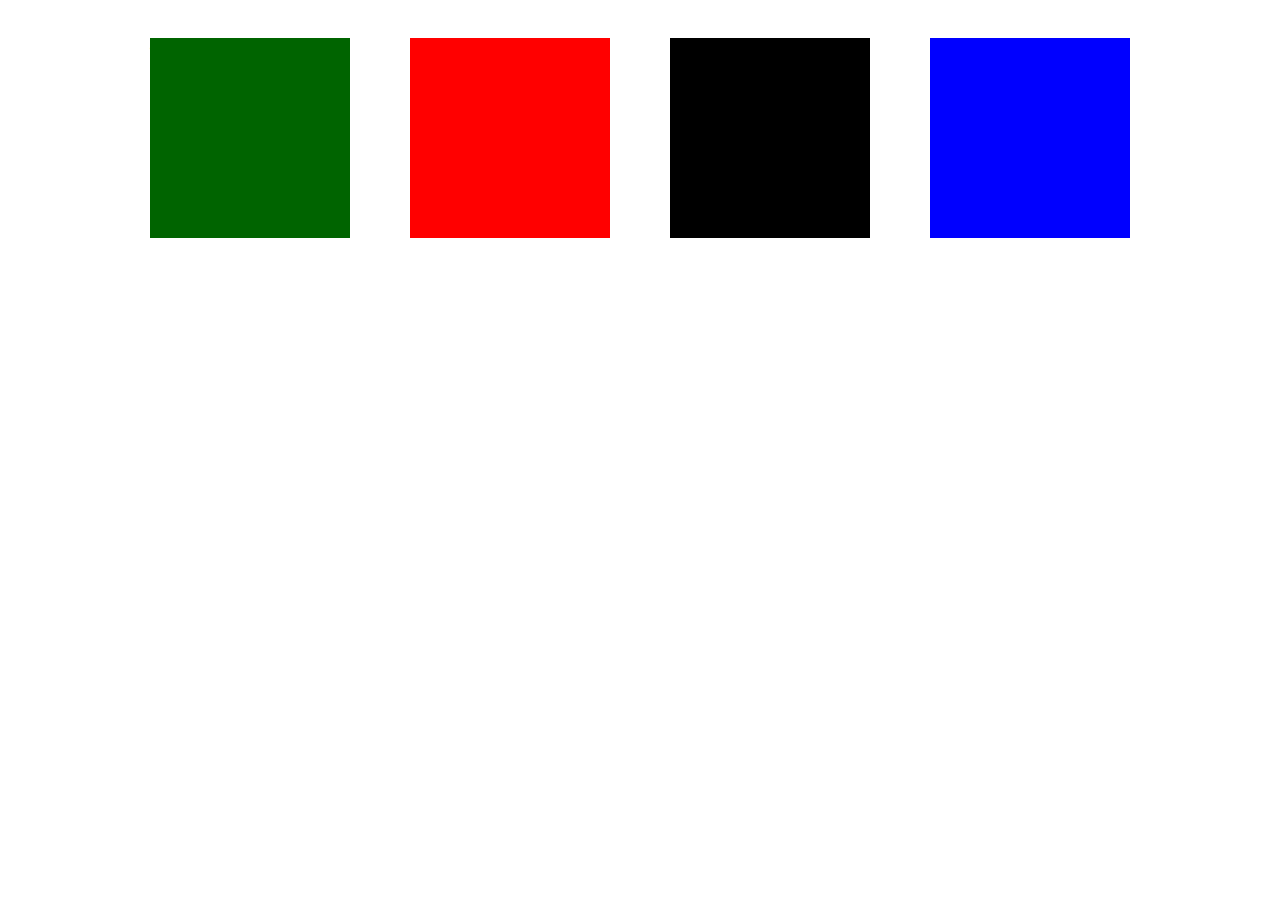
<file: opdracht_6.2/index.html>
<!DOCTYPE html>
<html lang="en">
<head>
    <meta charset="UTF-8">
    <meta http-equiv="X-UA-Compatible" content="IE=edge">
    <meta name="viewport" content="width=device-width, initial-scale=1.0">
    <link rel="stylesheet" href="mystyle.css">
    <title>flexxyy</title>
</head>
<body>
    <div class="container">
        <div class="div1">1</div>
        <div class="div2">2</div>
        <div class="div3">3</div>
        <div class="div4">4</div>
    </div>
</body>
</html>
</file>
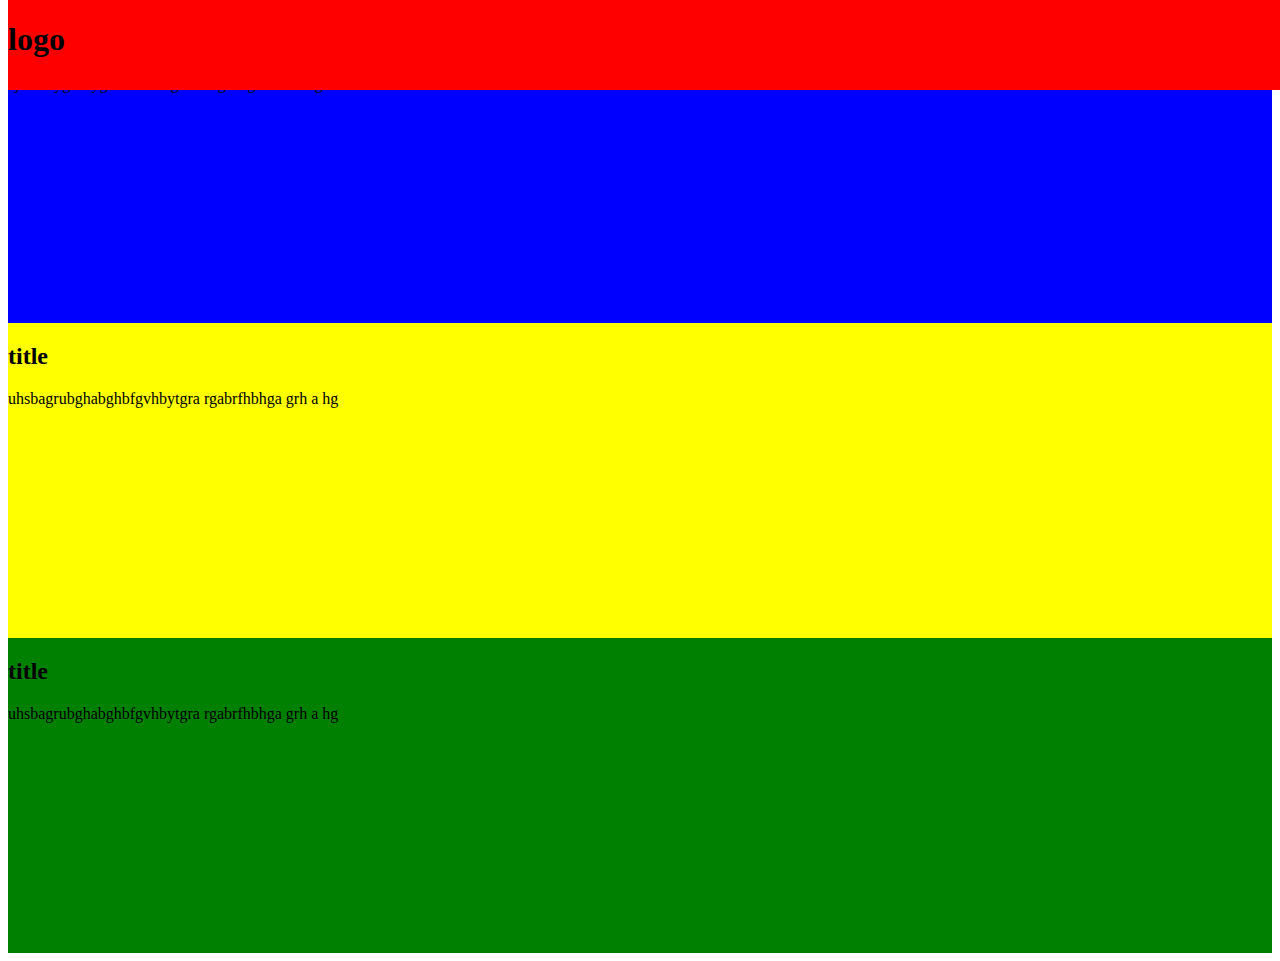
<file: opdracht_7.1/index.html>
<!DOCTYPE html>
<html lang="en">
<head>
    <meta charset="UTF-8">
    <meta http-equiv="X-UA-Compatible" content="IE=edge">
    <meta name="viewport" content="width=device-width, initial-scale=1.0">
    <link rel="stylesheet" href="mystyle.css">
    <title>Document</title>
</head>
<body>
    <header>
        <nav  class="nav, sticky">
            <h1>logo</h1>
        </nav>
    </header>
    <div class="div1">
     <h2>title</h2>
     <p>ajrhbfvygrvuygaerf vbasrgvbahbgrar gaerbar ahge rbvar.</p>
    </div>
    <div class="div2">
        <h2>title</h2>
        <p>uhsbagrubghabghbfgvhbytgra rgabrfhbhga grh a hg </p>
    </div>
    <div class="div3">
        <h2>title</h2>
        <p>uhsbagrubghabghbfgvhbytgra rgabrfhbhga grh a hg </p>
    </div>
    <script>
        window.onscroll = function() {myFunction()};
        
        var navbar = document.getElementById("navbar");
        var sticky = navbar.offsetTop;
        
        function myFunction() {
          if (window.pageYOffset >= sticky) {
            navbar.classList.add("sticky")
          } else {
            navbar.classList.remove("sticky");
          }
        }
        </script>
</body>
</html>
</file>
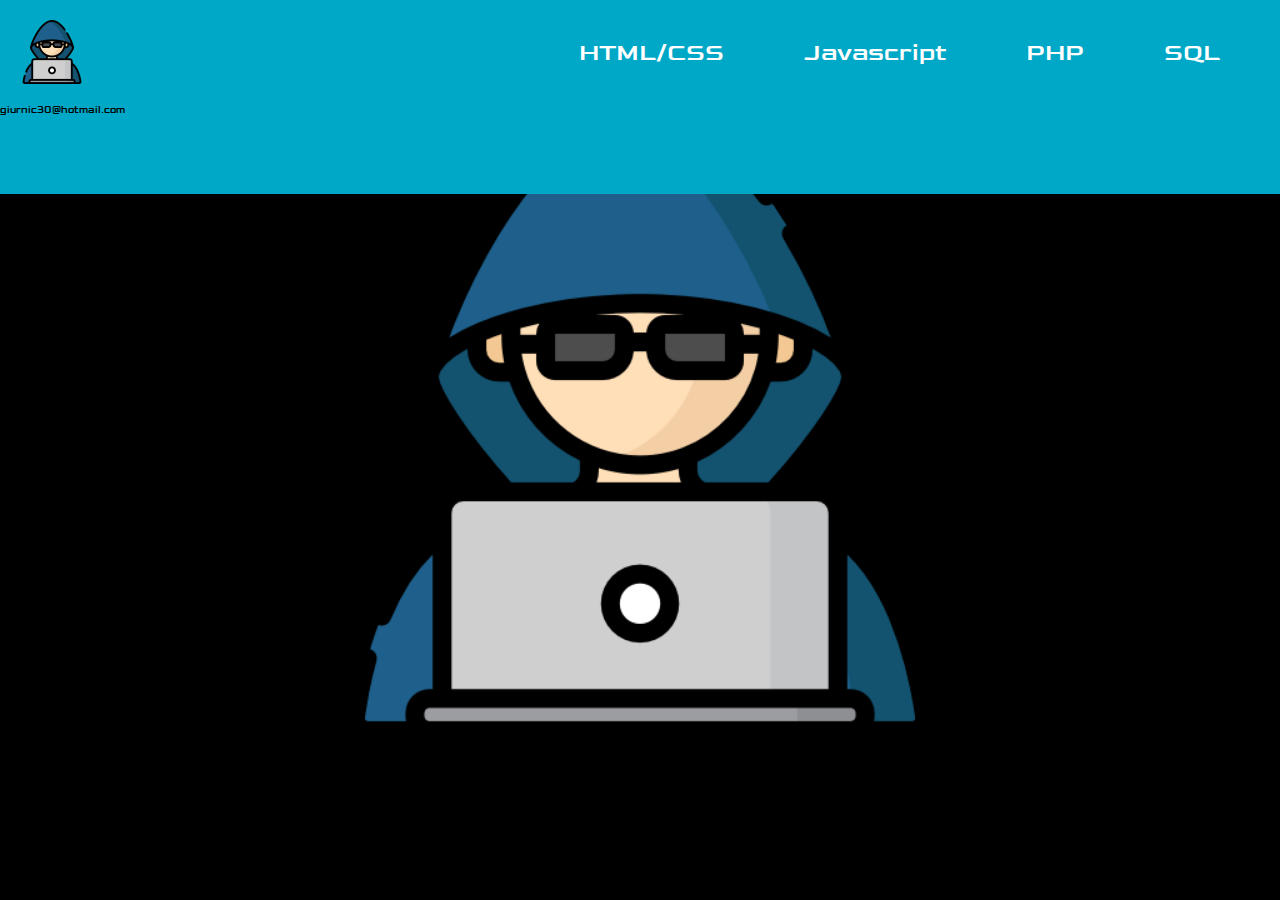
<file: opdracht 3.1/P1-html-css-layout-main/index.html>
<!DOCTYPE html>
<html lang="en">
  <head>
    <meta charset="UTF-8" />
    <meta http-equiv="X-UA-Compatible" content="IE=edge" />
    <meta name="viewport" content="width=device-width, initial-scale=1.0" />
    <link rel="preconnect" href="https://fonts.googleapis.com" />
    <link rel="preconnect" href="https://fonts.gstatic.com" crossorigin />
    <link
      href="https://fonts.googleapis.com/css2?family=Goldman:wght@700&display=swap"
      rel="stylesheet"
    />
    <link rel="stylesheet" href="style.css" />
    <title>Opdracht 3</title>
  </head>
  <body>
    <nav>
      <img src="./img/hacker.png" id="logo" />
      <ul>
        <li><a href="#">HTML/CSS</a></li>
        <li><a href="#">Javascript</a></li>
        <li><a href="#">PHP</a></li>
        <li><a href="#">SQL</a></li>
      </ul>
    </nav>
    <main>
      
    </main>
<footer>
  <p>giurnic30@hotmail.com</p> 
</footer>
  </body>
</html>
</file>
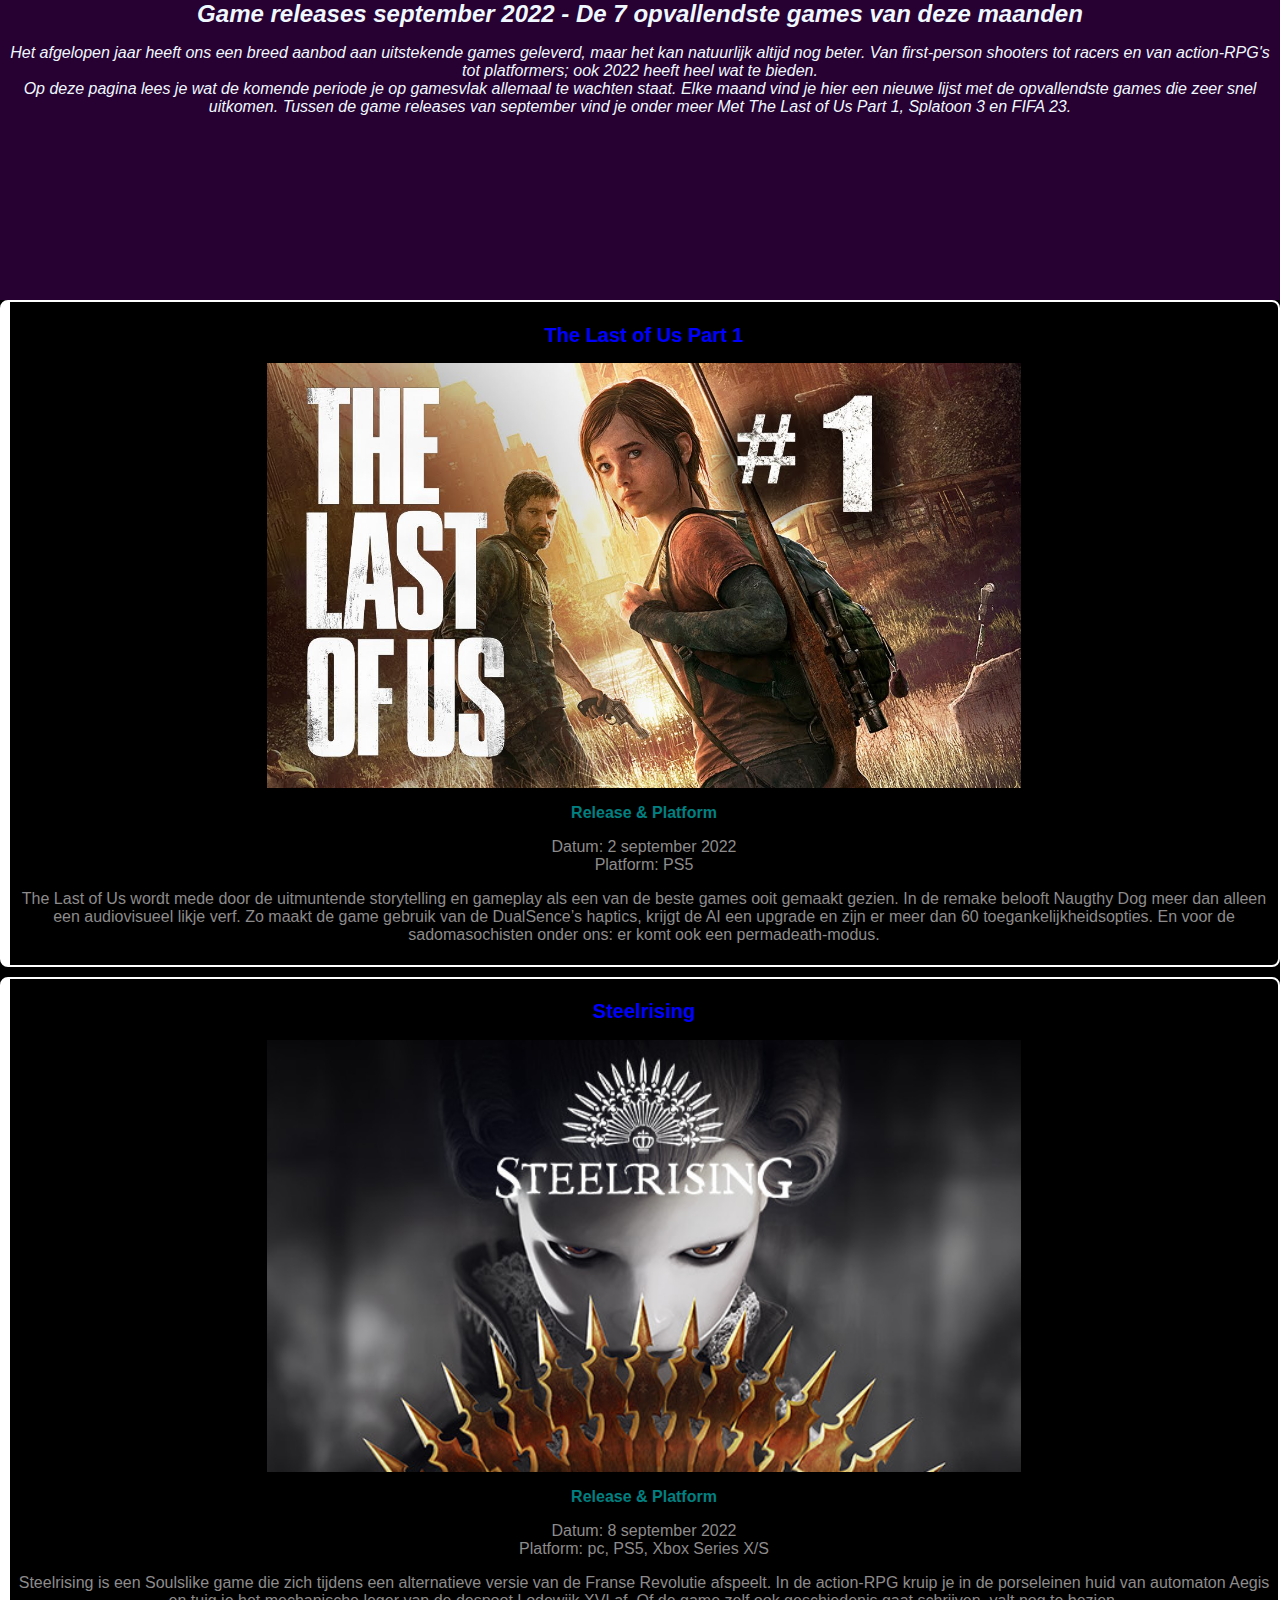
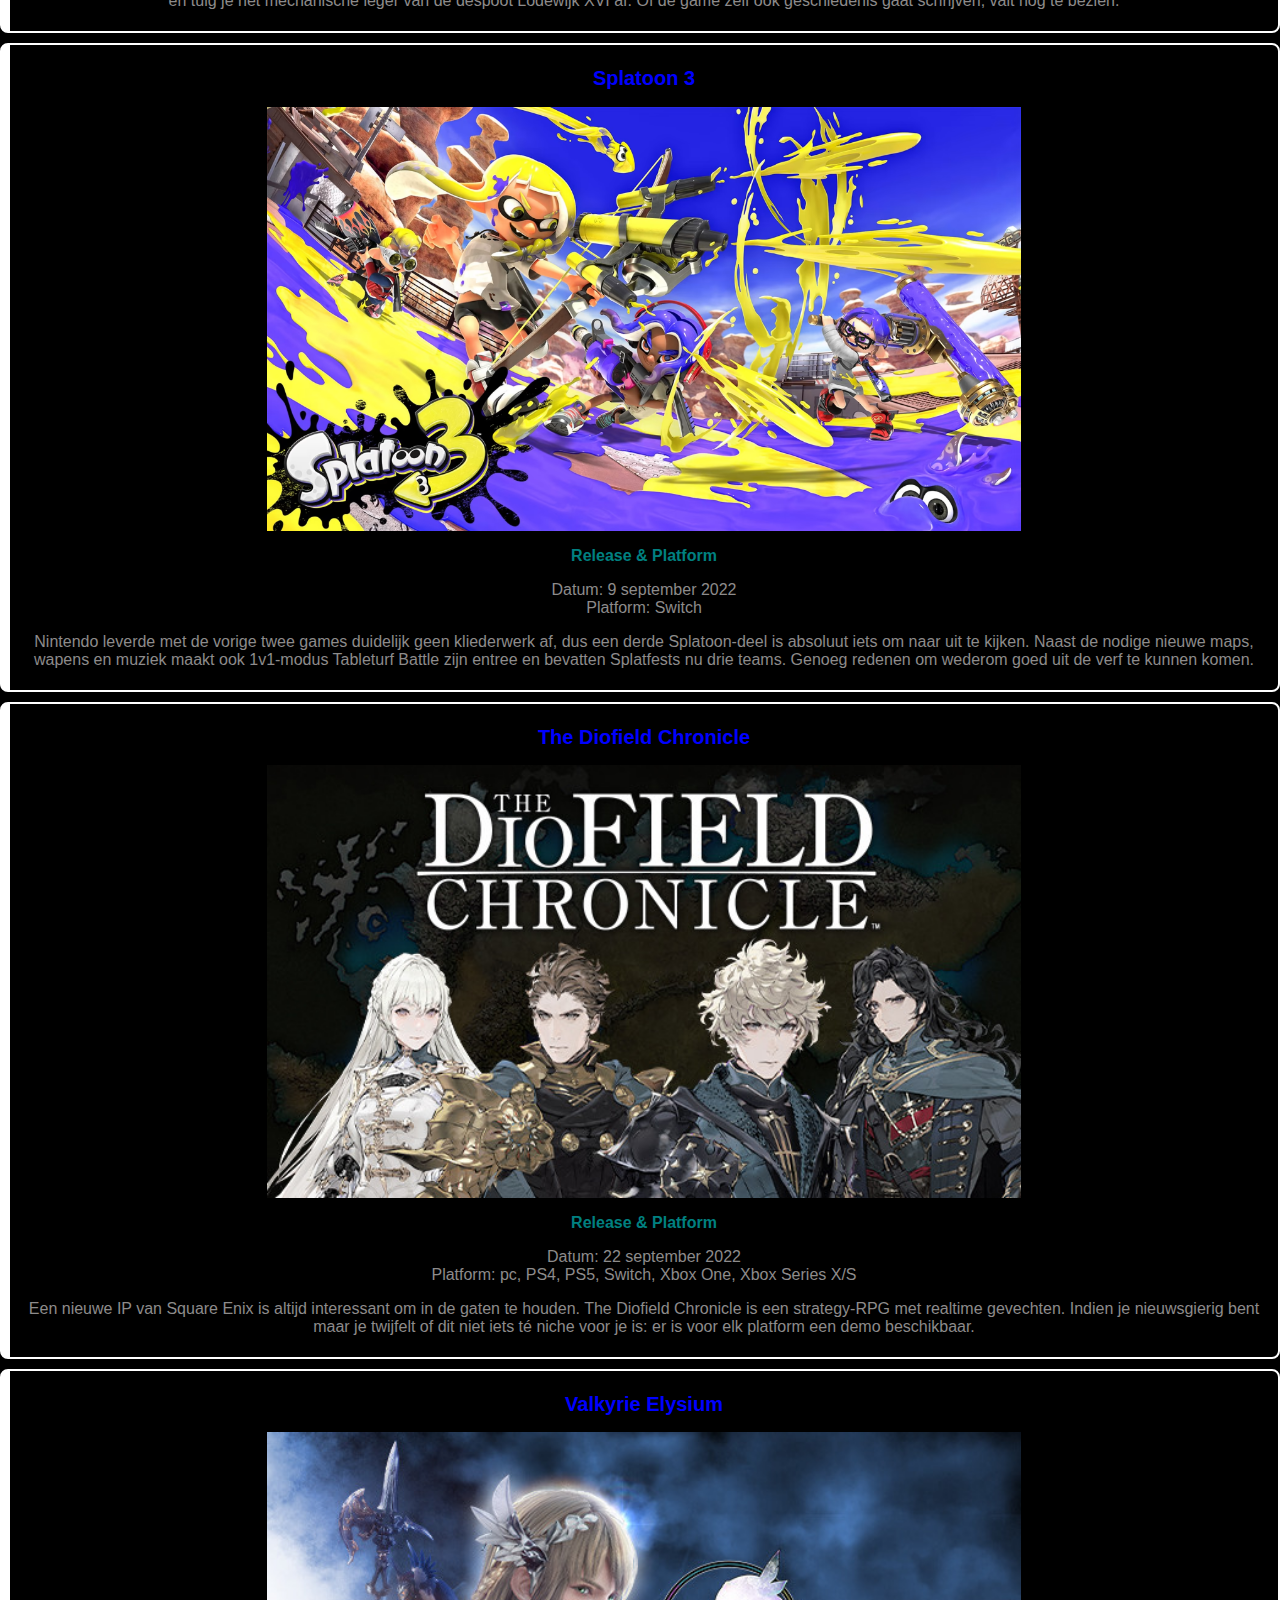
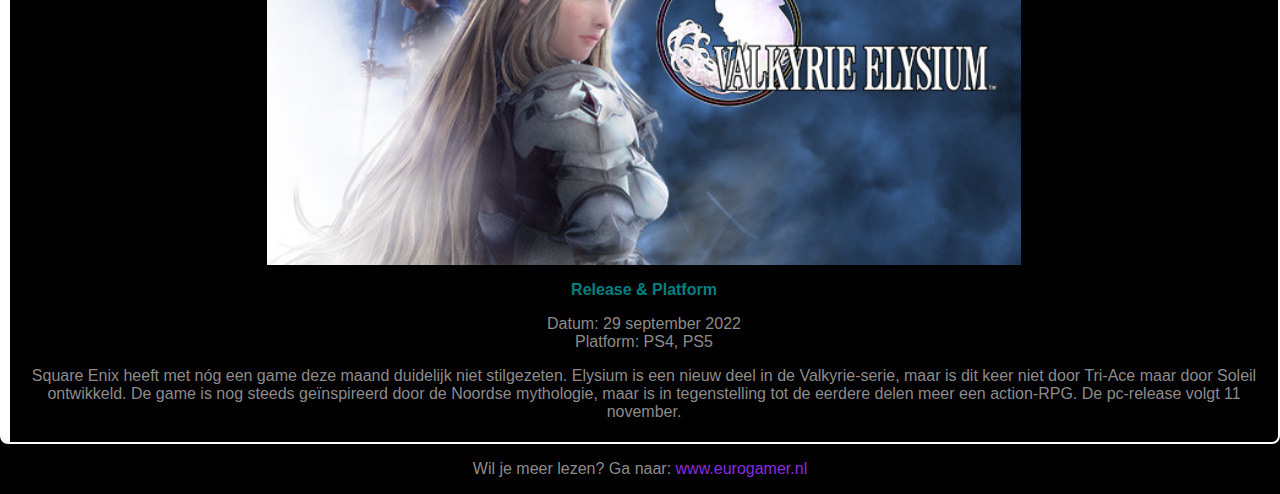
<file: opdracht_4.1/opdracht_4.1/index.html>
<!DOCTYPE html>
<html lang="en">

<head>
    <meta charset="UTF-8">
    <meta http-equiv="X-UA-Compatible" content="IE=edge">
    <meta name="viewport" content="width=device-width, initial-scale=1.0">
    <title>Opdracht 4.1 - Font & Color</title>
    <link rel="stylesheet" href="style.css">
    
    <style>a:link {
        text-decoration: none;
      }
      
      a:visited {
        text-decoration: none;
      }
      
      a:hover {
        text-decoration: underline;
      }
      
      a:active {
        text-decoration: underline;
      }
      </style>
</head>

<body>
    <main>
        <header>
            <h1 class="text">Game releases september 2022 - De 7 opvallendste games van deze maanden</h1>
            <div id="first">
                <p class="text">Het afgelopen jaar heeft ons een breed aanbod aan uitstekende games geleverd, maar het kan natuurlijk
                altijd nog beter. Van first-person shooters tot racers en van action-RPG's tot platformers; ook 2022
                heeft heel wat te bieden.
                <br>
                Op deze pagina lees je wat de komende periode je op gamesvlak allemaal te wachten staat. Elke maand vind
                je hier
                een nieuwe lijst met de opvallendste games die zeer snel uitkomen. Tussen de game releases van september
                vind je onder meer Met The Last of Us Part 1, Splatoon 3 en FIFA 23.
            </p>
            </div>
        
        </header>
        <section>
            <article>
                <h2>The Last of Us Part 1</h2>
                <img class="center" src="./img/lastpart.jpeg" alt="The last part of us part 1">
                <h3>Release & Platform</h3>
                <p>Datum: 2 september 2022 <br>
                    Platform: PS5</p>
                <p>
                    The Last of Us wordt mede door de uitmuntende storytelling en gameplay als een van de beste games
                    ooit
                    gemaakt gezien. In de remake belooft Naugthy Dog meer dan alleen een audiovisueel likje verf. Zo
                    maakt
                    de game
                    gebruik van de DualSence’s haptics, krijgt de AI een upgrade en zijn er meer dan 60
                    toegankelijkheidsopties. En
                    voor de sadomasochisten onder ons: er komt ook een permadeath-modus.
                </p>
            </article>
            <article>
                <h2>Steelrising</h2>
                <img class="center" src="./img/steelrising.jpeg" alt="Steelrising">
                <h3>Release & Platform</h3>
                <p>Datum: 8 september 2022 <br>
                    Platform: pc, PS5, Xbox Series X/S</p>
                <p>Steelrising is een Soulslike game die zich tijdens een alternatieve versie van de Franse Revolutie
                    afspeelt. In de action-RPG kruip je in de porseleinen huid van automaton Aegis en tuig je het
                    mechanische leger van
                    de despoot Lodewijk XVI af. Of de game zelf ook geschiedenis gaat schrijven, valt nog te bezien.</p>
            </article>
            <article>
                <h2>Splatoon 3</h2>
                <img class="center" src="./img/platoon3.avif" alt="Splatoon 3">
                <h3>Release & Platform</h3>
                <p>Datum: 9 september 2022 <br>
                    Platform: Switch</p>
                <p> Nintendo leverde met de vorige twee games duidelijk geen kliederwerk af, dus een derde Splatoon-deel
                    is
                    absoluut iets om naar uit te kijken. Naast de nodige nieuwe maps, wapens en muziek maakt ook
                    1v1-modus
                    Tableturf
                    Battle zijn entree en bevatten Splatfests nu drie teams. Genoeg redenen om wederom goed uit de verf
                    te
                    kunnen komen.
                </p>
            </article>
            <article>
                <h2>The Diofield Chronicle</h2>
                <img class="center" src="./img/diofield.jpeg" alt="The Diofield Chronicle">
                <h3>Release & Platform</h3>
                <p>Datum: 22 september 2022 <br>
                    Platform: pc, PS4, PS5, Switch, Xbox One, Xbox Series X/S</p>
                <p>Een nieuwe IP van Square Enix is altijd interessant om in de gaten te houden. The Diofield Chronicle
                    is
                    een strategy-RPG met realtime gevechten. Indien je nieuwsgierig bent maar je twijfelt of dit niet
                    iets
                    té
                    niche voor je is: er is voor elk platform een demo beschikbaar.</p>
            </article>
            <article>
                <h2>Valkyrie Elysium</h2>
                <img class="center" src="./img/valkyrie.jpeg" alt="Valkyrie Elysium">
                <h3>Release & Platform</h3>
                <p>Datum: 29 september 2022 <br>
                    Platform: PS4, PS5</p>
                <p>Square Enix heeft met nóg een game deze maand duidelijk niet stilgezeten. Elysium is een nieuw deel
                    in de
                    Valkyrie-serie, maar is dit keer niet door Tri-Ace maar door Soleil ontwikkeld. De game is nog
                    steeds
                    geïnspireerd door de Noordse mythologie, maar is in tegenstelling tot de eerdere delen meer een
                    action-RPG.
                    De pc-release volgt 11 november.</p>
            </article>

            <p>Wil je meer lezen? Ga naar:
                <a href="https://www.eurogamer.nl/game-releases-de-opvallendste-games-van-deze-maand">www.eurogamer.nl</a>
            </p>
        </section>

    </main>

</body>

</html>
</file>
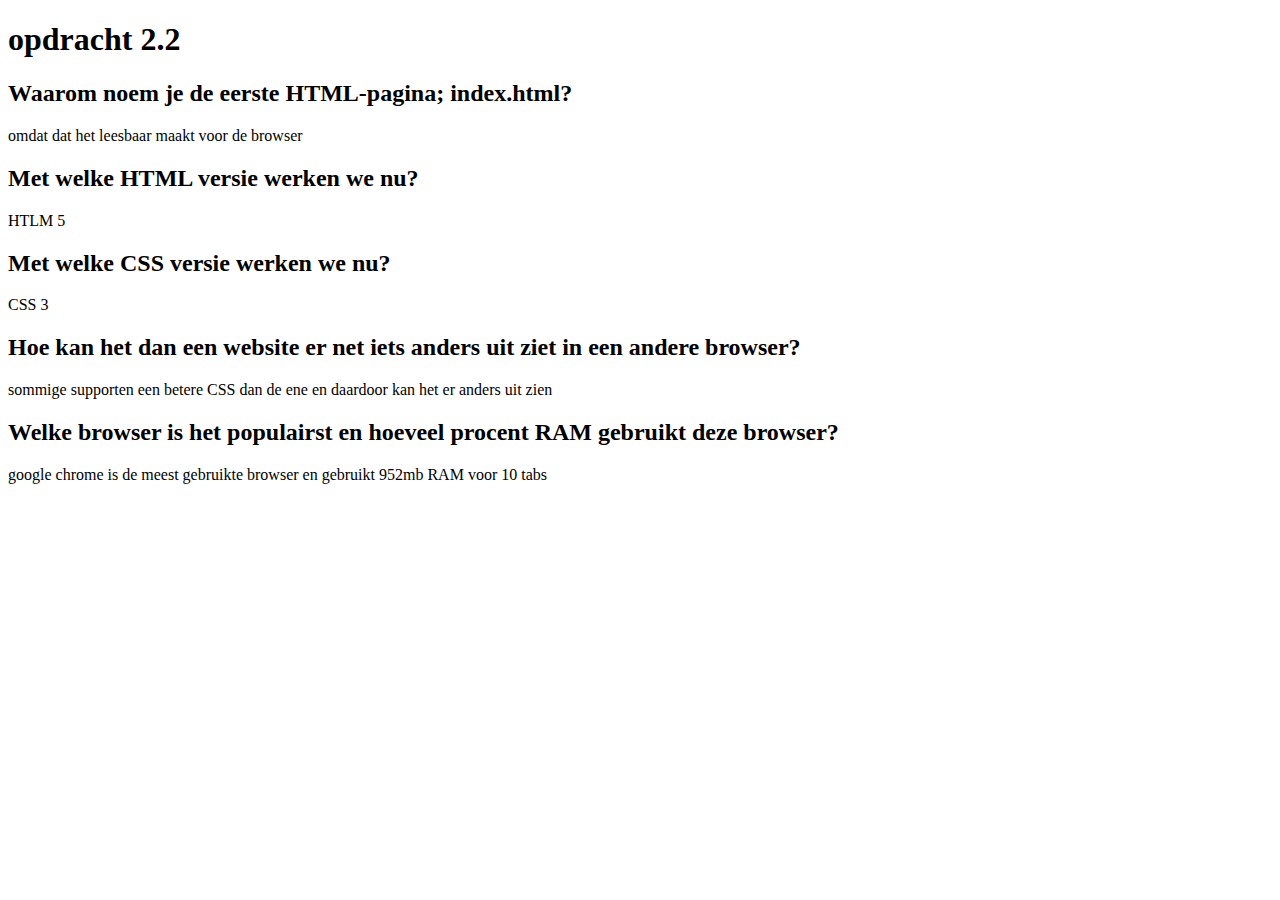
<file: opdracht_2.1/index(2).html>
<!DOCTYPE html>
<html lang="en">
<head>
    <meta charset="UTF-8">
    <meta http-equiv="X-UA-Compatible" content="IE=edge">
    <meta name="viewport" content="width=device-width, initial-scale=1.0">
    <title>opdracht 2.2</title>
</head>
<body>
    <h1>opdracht 2.2 </h1>
<h2>Waarom noem je de eerste HTML-pagina; index.html?</h2>
<p>omdat dat het leesbaar maakt voor de browser </p> 
<h2>Met welke HTML versie werken we nu?</h2>
<p>HTLM 5</p> 
<h2>Met welke CSS versie werken we nu?</h2> 
<p>CSS 3</p>
<h2>Hoe kan het dan een website er net iets anders uit ziet in een andere browser?</h2>
<p>sommige supporten een betere CSS dan de ene en daardoor kan het er anders uit zien</p>
<h2>Welke browser is het populairst en hoeveel procent RAM gebruikt deze browser?</h2>
<p>google chrome is de meest gebruikte browser en gebruikt 952mb RAM voor 10 tabs</p>
</body>
</html>
</file>
<file: opdracht_6.2/mystyle.css>
.container{
    display: flex;
    flex-wrap: nowrap;
    background-color: white;
}

.div1{
    color: blue;
    background-color: blue;
    height: 200px;
    width: 200px;
    margin: 30px;

}

.div2{
    background-color: black;
    height: 200px;
    width: 200px;
    margin: 30px;
}

.div3{
    color: red;
    background-color: red;
    height: 200px;
    width: 200px;
    margin: 30px;
}

.div4{
    color: darkgreen;
    background-color: darkgreen;
    height: 200px;
    width: 200px;
    margin: 30px;
}

.container{
    justify-content: center;
    flex-direction: row-reverse;
}
</file>
<file: opdracht_7.1/mystyle.css>
nav{ background-color: red;
    margin: 0;
    padding: 0;
    top: 0;
    height: 10%;
    width: 100%;
    overflow: hidden;}
.div1{ color: black;
    background-color: blue;
    margin: 0;
    padding: 0;
    height: 35vh;
    width: 100%;
overflow: hidden;}
.div2{background-color: yellow;
    margin: 0;
    padding: 0;
    height: 35vh;
    width: 100%;
    overflow: hidden;}
.div3{background-color: green;
    margin: 0;
    padding: 0;
    height: 35vh;
    width: 100%;
    overflow: hidden;}
    .sticky {
        position: fixed;
        top: 0;
        width: 100%;
      }

    @media only screen and (max-width:768px) {
        .logo{
            background-color: rgb(225, 97, 118);
        }
    
        .div1{
            background-color: rgb(225, 44, 44);
            color: white;
        }
    
        .div2{
            background-color: rgb(26, 115, 66);
            color: white;
        }
    
        .div3{
            background-color: darkblue;
            color: white;
        }
    }
    @media only screen and (max-width: 576px) {
        .logo{
            background-color: rgb(76, 76, 177);
        }
    
        .div1{
            background-color: aqua;
            color: white;
        }
        
        .div2{
        background-color: purple;
        color: white;
        }
    
        .div3{
            background-color: darkblue;
            color: white;
        }
    }
</file>
<file: opdracht 3.1/P1-html-css-layout-main/style.css>
* {
  margin: 0;
  padding: 0;
  box-sizing: border-box;
}
html {
  font-size: 62.5%;
  font-family: "Goldman", cursive;
}
body {
  font-family: "Goldman", cursive;
  background-image: url("./img/hacker.png");
  background-repeat: no-repeat;
  background-size: 50%;
  background-position-x: center;
  background-position-y: 100px;
  background-color: black;
}

nav {
  display: flex;
  width: 100%;
  padding: 2rem;
  min-height: 10vh;
  align-items: center;
  flex-wrap: wrap;
  margin: auto;
  background: #00a8c7;
  justify-content: space-between;
}
nav ul {
  display: flex;
  align-items: center;
  list-style-type: none;
}
nav li {
  font-size: 2.5rem;
  padding: 0 4rem 0 4rem;
}
nav a {
  color: white;
  text-decoration: none;
}
nav img {
  width: 5vw;
}
h1{
  text-decoration-thickness: auto;
}
footer{
  height: 10vh;
  background: #00a8c7;
}
</file>
<file: opdracht_4.1/opdracht_4.1/style.css>
html{

    background-color: black;
    font-family: arial;
}
body,html,h1{
    padding:0;
    margin: 0;
}

h1 {
    text-align: center;
    color: blue;
    font-size: 24px;
    text-decoration-thickness: auto;
    font-style: italic;  
}
h2 { 
    text-align: center;
    color: #0000ff;
    font-size: 20px;
    text-decoration-thickness: auto;
}
h3{
    text-align: center;
    color: teal;
    font-size: 16px;
    text-decoration-thickness: auto;
}
p{
    text-align: center;
    color: #8d8b8b;    
}
a{
    text-align: center;
    color: #8A2BE2;
}
#first{ overflow: hidden;
    font-style: italic;}

header { 
    background-image: url(https://static.wixstatic.com/media/fa4526_51e1c17d81ce4207ac1bc8c51b636a09~mv2.png/v1/fill/w_400,h_162,al_c,q_85,usm_0.66_1.00_0.01,enc_auto/Horizontal%20logo%20with%20navy%20BG%403x.png);
    background-repeat: no-repeat;
    background-position: center;
    background-size: 50%;
    width: 100%; 
    height: 300px;
     background-color: rgb(38, 1, 50);
}
article{
    margin-bottom: 10px;
    border: solid rgb(255, 255, 255);
  border-radius: 8px;
  padding: 5px;
  border-width:  2px 2px 2px 10px;
  
}


.resizeimg{

    width: 100%;
}
 .text{
    color: aliceblue;}
 .center {
    display: block;
    margin-left: auto;
    margin-right: auto;
    width: 60%;
  }
</file>
